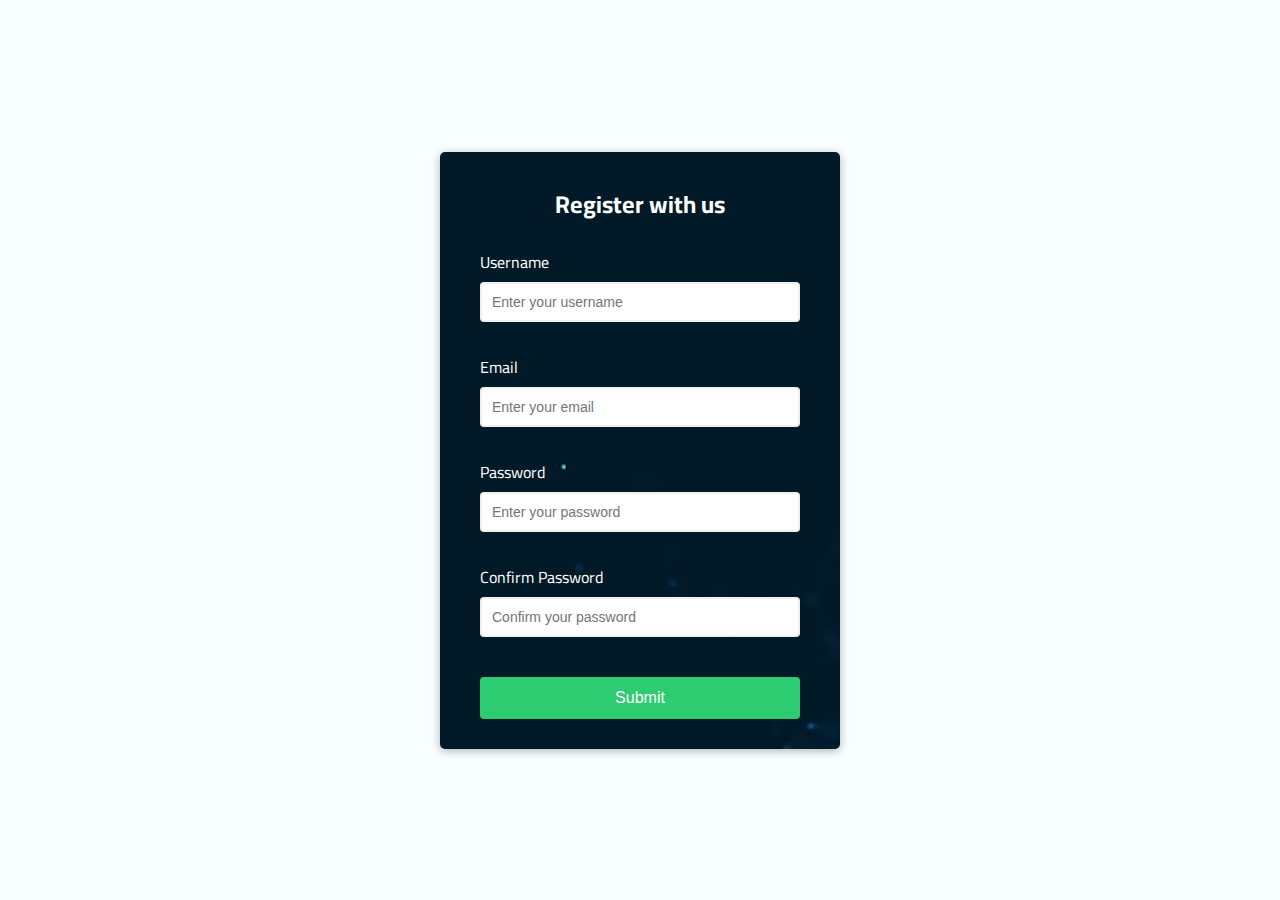
<file: 1. Form Validator/index.html>
<!DOCTYPE html>
<html lang="en">
  <head>
    <meta charset="UTF-8" />
    <meta name="viewport" content="width=device-width, initial-scale=1.0" />
    <link rel="stylesheet" href="style.css" />
    <script defer src="script.js"></script>
    <title>Form Validator</title>
  </head>
  <body>
    <div class="container">
      <form id="form" class="form">
        <h2>Register with us</h2>
        <div class="form-control">
          <label for="username">Username</label>
          <input type="text" id="username" placeholder="Enter your username" />
          <small>Error</small>
        </div>
        <div class="form-control">
          <label for="email">Email</label>
          <input type="text" id="email" placeholder="Enter your email" />
          <small>Error</small>
        </div>
        <div class="form-control">
          <label for="password">Password</label>
          <input
            type="password"
            id="password"
            placeholder="Enter your password"
          />
          <small>Error</small>
        </div>
        <div class="form-control">
          <label for="password2">Confirm Password</label>
          <input
            type="password"
            id="password2"
            placeholder="Confirm your password"
          />
          <small>Error</small>
        </div>
        <button>Submit</button>
      </form>
    </div>
  </body>
</html>
</file>
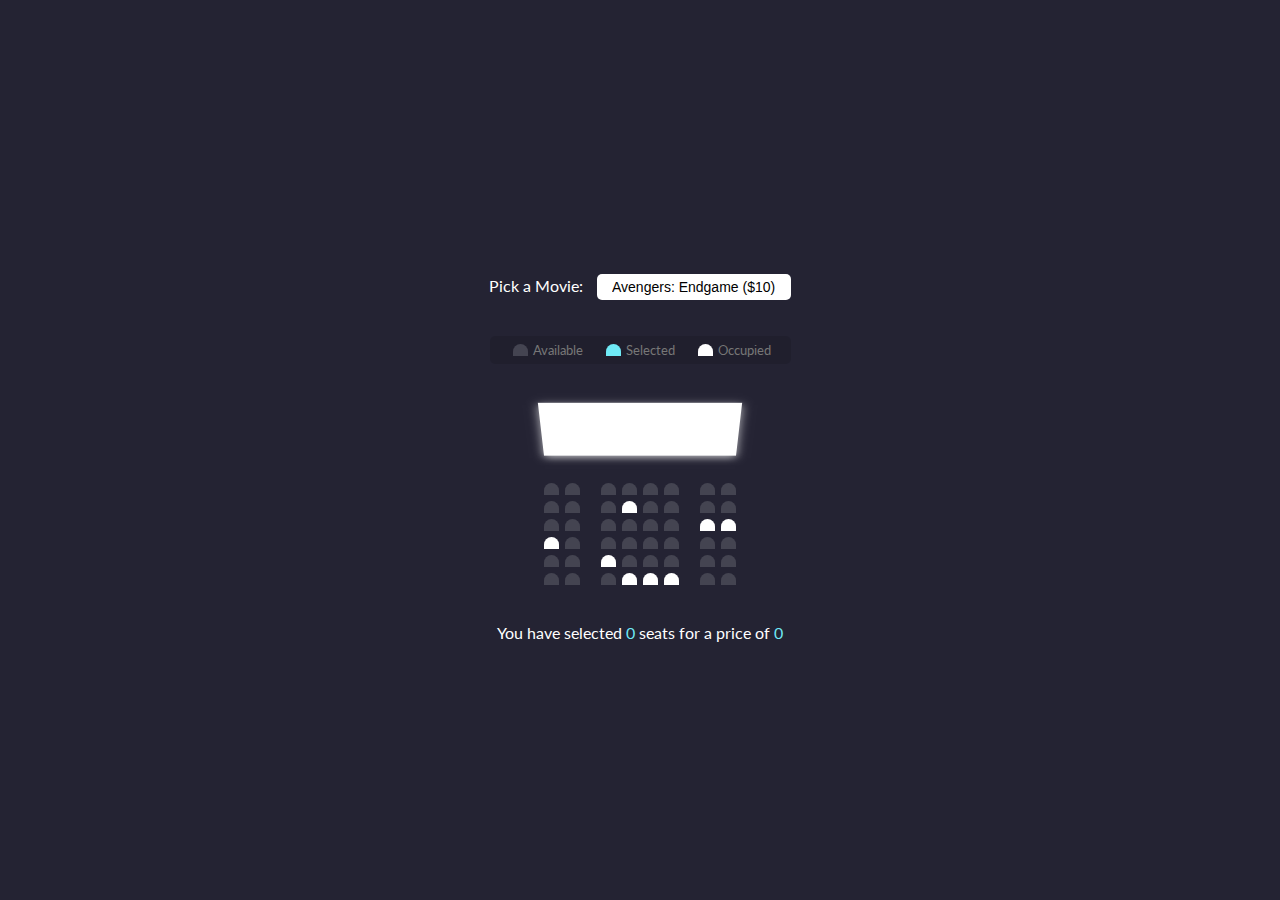
<file: 2. Movie Seat Booking/index.html>
<!DOCTYPE html>
<html lang="en">

<head>
  <meta charset="UTF-8" />
  <meta name="viewport" content="width=device-width, initial-scale=1.0" />
  <title>Movie Seat Booking</title>
  <link rel="stylesheet" href="style.css" />
  <script defer src="script.js"></script>
</head>

<body>
  <div class="movie-container">
    <label">Pick a Movie:</label>
      <select id="movie">
        <option value="10">Avengers: Endgame ($10)</option>
        <option value="12">Vikings ($12)</option>
        <option value="8">Prison Break ($8)</option>
        <option value="9">The 100 ($9)</option>
      </select>
  </div>

  <ul class="showcase">
    <li>
      <div class="seat"></div>
      <small>Available</small>
    </li>
    <li>
      <div class="seat selected"></div>
      <small>Selected</small>
    </li>
    <li>
      <div class="seat occupied"></div>
      <small>Occupied</small>
    </li>
  </ul>

  <div class="container">
    <div class="screen"></div>
    <div class="row">
      <div class="seat"></div>
      <div class="seat"></div>
      <div class="seat"></div>
      <div class="seat"></div>
      <div class="seat"></div>
      <div class="seat"></div>
      <div class="seat"></div>
      <div class="seat"></div>
    </div>
    <div class="row">
      <div class="seat"></div>
      <div class="seat"></div>
      <div class="seat"></div>
      <div class="seat occupied"></div>
      <div class="seat"></div>
      <div class="seat"></div>
      <div class="seat"></div>
      <div class="seat"></div>
    </div>
    <div class="row">
      <div class="seat"></div>
      <div class="seat"></div>
      <div class="seat"></div>
      <div class="seat"></div>
      <div class="seat"></div>
      <div class="seat"></div>
      <div class="seat occupied"></div>
      <div class="seat occupied"></div>
    </div>
    <div class="row">
      <div class="seat occupied"></div>
      <div class="seat"></div>
      <div class="seat"></div>
      <div class="seat"></div>
      <div class="seat"></div>
      <div class="seat"></div>
      <div class="seat"></div>
      <div class="seat"></div>
    </div>
    <div class="row">
      <div class="seat"></div>
      <div class="seat"></div>
      <div class="seat occupied"></div>
      <div class="seat"></div>
      <div class="seat"></div>
      <div class="seat"></div>
      <div class="seat"></div>
      <div class="seat"></div>
    </div>
    <div class="row">
      <div class="seat"></div>
      <div class="seat"></div>
      <div class="seat"></div>
      <div class="seat occupied"></div>
      <div class="seat occupied"></div>
      <div class="seat occupied"></div>
      <div class="seat"></div>
      <div class="seat"></div>
    </div>
  </div>

  <p class="text">You have selected <span id="count">0</span> seats for a price of <span
      id="total"
      >0</span
    >
  </p>
</body>

</html>
</file>
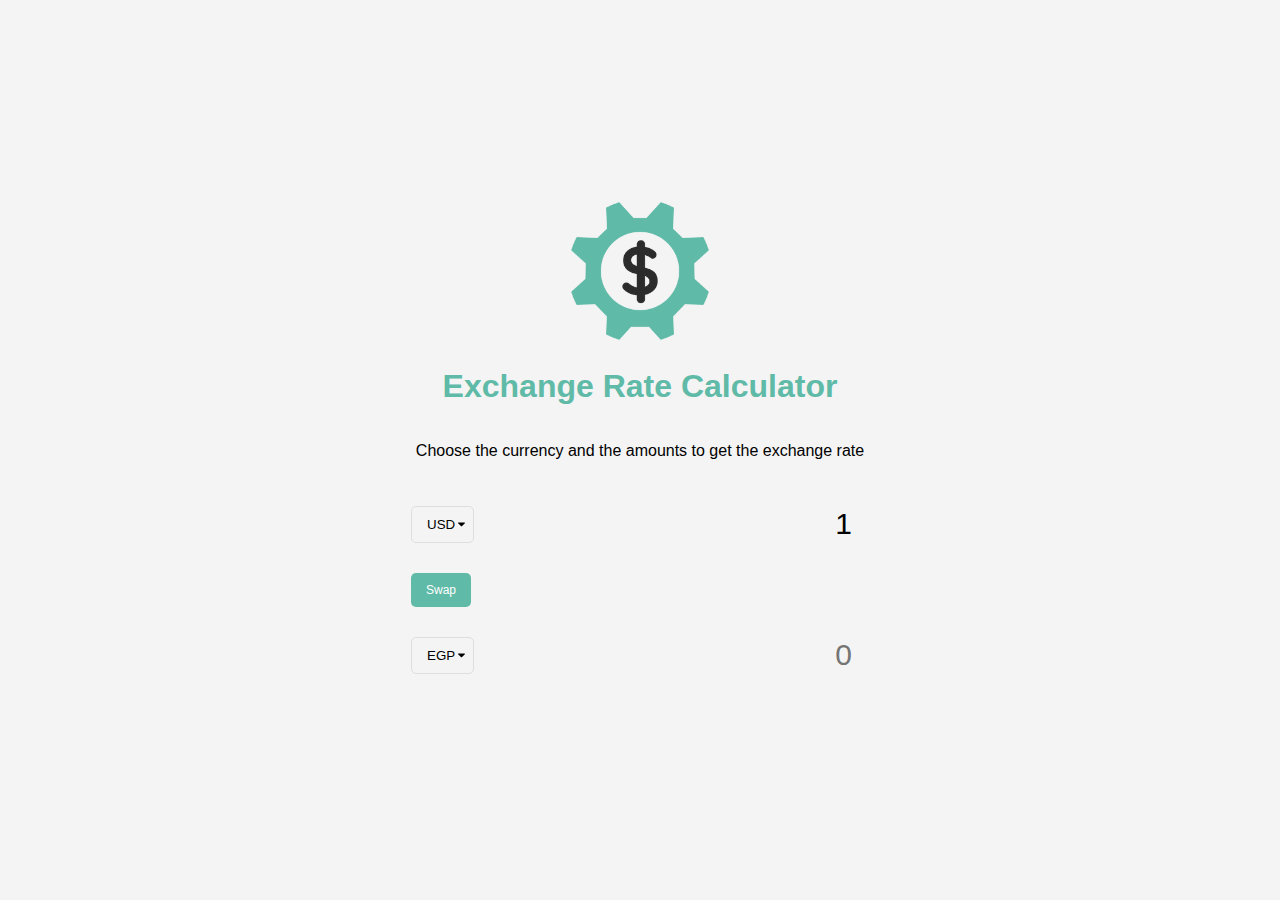
<file: 4. Exchange Rate Calculator/index.html>
<!DOCTYPE html>
<html lang="en">
  <head>
    <meta charset="UTF-8" />
    <meta name="viewport" content="width=device-width, initial-scale=1.0" />
    <title>Exchange Rate Calculator</title>
    <link rel="icon" type="image/x-icon" href="img/money.png" />
    <link rel="stylesheet" href="style.css" />
    <script src="script.js" defer></script>
  </head>
  <body>
    <img src="img/money.png" class="money-img" />
    <h1>Exchange Rate Calculator</h1>
    <p>Choose the currency and the amounts to get the exchange rate</p>

    <div class="container">
      <div class="currency">
        <select id="currency-one">
          <option value="AED">AED</option>
          <option value="ARS">ARS</option>
          <option value="AUD">AUD</option>
          <option value="BGN">BGN</option>
          <option value="BRL">BRL</option>
          <option value="BSD">BSD</option>
          <option value="CAD">CAD</option>
          <option value="CHF">CHF</option>
          <option value="CLP">CLP</option>
          <option value="CNY">CNY</option>
          <option value="COP">COP</option>
          <option value="CZK">CZK</option>
          <option value="DKK">DKK</option>
          <option value="DOP">DOP</option>
          <option value="EGP">EGP</option>
          <option value="EUR">EUR</option>
          <option value="FJD">FJD</option>
          <option value="GBP">GBP</option>
          <option value="GTQ">GTQ</option>
          <option value="HKD">HKD</option>
          <option value="HRK">HRK</option>
          <option value="HUF">HUF</option>
          <option value="IDR">IDR</option>
          <option value="ILS">ILS</option>
          <option value="INR">INR</option>
          <option value="ISK">ISK</option>
          <option value="JPY">JPY</option>
          <option value="KRW">KRW</option>
          <option value="KZT">KZT</option>
          <option value="MXN">MXN</option>
          <option value="MYR">MYR</option>
          <option value="NOK">NOK</option>
          <option value="NZD">NZD</option>
          <option value="PAB">PAB</option>
          <option value="PEN">PEN</option>
          <option value="PHP">PHP</option>
          <option value="PKR">PKR</option>
          <option value="PLN">PLN</option>
          <option value="PYG">PYG</option>
          <option value="RON">RON</option>
          <option value="RUB">RUB</option>
          <option value="SAR">SAR</option>
          <option value="SEK">SEK</option>
          <option value="SGD">SGD</option>
          <option value="THB">THB</option>
          <option value="TRY">TRY</option>
          <option value="TWD">TWD</option>
          <option value="UAH">UAH</option>
          <option value="USD" selected>USD</option>
          <option value="UYU">UYU</option>
          <option value="VND">VND</option>
          <option value="ZAR">ZAR</option>
        </select>
        <input
          type="number"
          min="0"
          id="amount-one"
          placeholder="0"
          value="1"
        />
      </div>

      <div class="swap-rate-container">
        <button class="btn" id="swap">Swap</button>
        <div class="rate" id="rate"></div>
      </div>

      <div class="currency">
        <select id="currency-two">
          <option value="AED">AED</option>
          <option value="ARS">ARS</option>
          <option value="AUD">AUD</option>
          <option value="BGN">BGN</option>
          <option value="BRL">BRL</option>
          <option value="BSD">BSD</option>
          <option value="CAD">CAD</option>
          <option value="CHF">CHF</option>
          <option value="CLP">CLP</option>
          <option value="CNY">CNY</option>
          <option value="COP">COP</option>
          <option value="CZK">CZK</option>
          <option value="DKK">DKK</option>
          <option value="DOP">DOP</option>
          <option value="EGP" selected>EGP</option>
          <option value="EUR">EUR</option>
          <option value="FJD">FJD</option>
          <option value="GBP">GBP</option>
          <option value="GTQ">GTQ</option>
          <option value="HKD">HKD</option>
          <option value="HRK">HRK</option>
          <option value="HUF">HUF</option>
          <option value="IDR">IDR</option>
          <option value="ILS">ILS</option>
          <option value="INR">INR</option>
          <option value="ISK">ISK</option>
          <option value="JPY">JPY</option>
          <option value="KRW">KRW</option>
          <option value="KZT">KZT</option>
          <option value="MXN">MXN</option>
          <option value="MYR">MYR</option>
          <option value="NOK">NOK</option>
          <option value="NZD">NZD</option>
          <option value="PAB">PAB</option>
          <option value="PEN">PEN</option>
          <option value="PHP">PHP</option>
          <option value="PKR">PKR</option>
          <option value="PLN">PLN</option>
          <option value="PYG">PYG</option>
          <option value="RON">RON</option>
          <option value="RUB">RUB</option>
          <option value="SAR">SAR</option>
          <option value="SEK">SEK</option>
          <option value="SGD">SGD</option>
          <option value="THB">THB</option>
          <option value="TRY">TRY</option>
          <option value="TWD">TWD</option>
          <option value="UAH">UAH</option>
          <option value="USD">USD</option>
          <option value="UYU">UYU</option>
          <option value="VND">VND</option>
          <option value="ZAR">ZAR</option>
        </select>
        <input type="number" id="amount-two" placeholder="0" />
      </div>
    </div>
  </body>
</html>
</file>
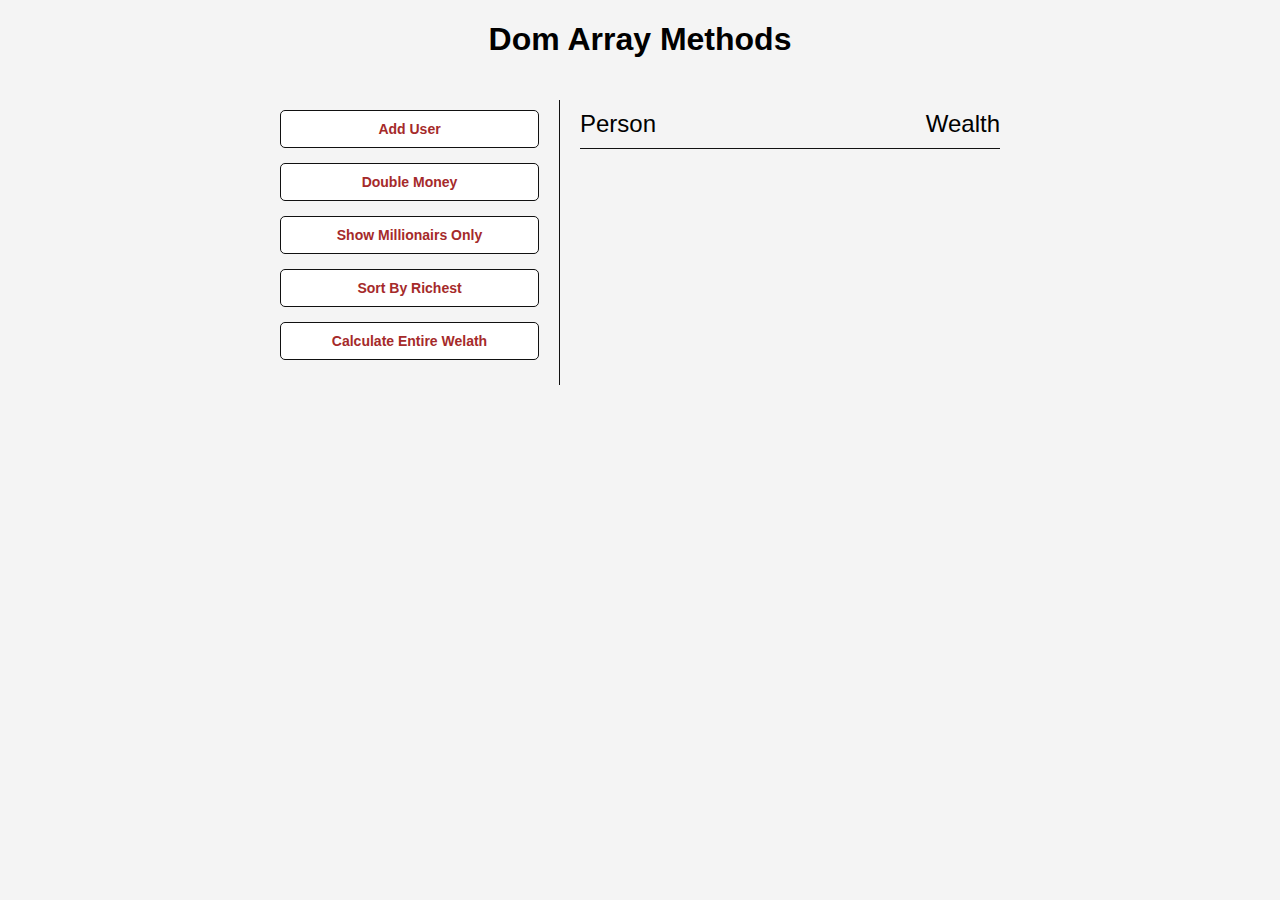
<file: 5. Dom Array Methods/index.html>
<!DOCTYPE html>
<html lang="en">
  <head>
    <meta charset="UTF-8" />
    <meta name="viewport" content="width=device-width, initial-scale=1.0" />
    <title>Dom Array Methods</title>
    <link rel="stylesheet" href="style.css" />
    <script src="script.js" defer></script>
  </head>
  <body>
    <h1>Dom Array Methods</h1>
    <div class="container">
      <aside>
        <button id="add-user">Add User</button>
        <button id="double">Double Money</button>
        <button id="show-millionairs">Show Millionairs Only</button>
        <button id="sort">Sort By Richest</button>
        <button id="calculate-wealth">Calculate Entire Welath</button>
      </aside>

      <main id="main">
        <h2><strong>Person</strong> Wealth</h2>
      </main>
    </div>
  </body>
</html>
</file>
<file: 1. Form Validator/style.css>
@import url('https://fonts.googleapis.com/css2?family=Cairo:wght@200..1000&display=swap');

:root {
  --success-color: #2ecc71;
  --error-color: #e74c3c;
}

* {
  box-sizing: border-box;
}

body {
  background-color: #f9ffff;
  font-family: 'Cairo', sans-serif;
  display: flex; /*make all "direct" childs flex */
  justify-content: center;
  align-items: center;
  min-height: 100vh;
  margin: 0;
}

.container {
  background-color: white;
  border-radius: 5px;
  box-shadow: 0 2px 10px rgba(0, 0, 0, 0.3);
  width: 400px;
  background-image: url('background.avif');
  background-size: cover;
}

h2 {
  text-align: center;
  margin: 0 0 20px;
  color: #fff;
}

.form {
  padding: 30px 40px;
}

.form-control {
  margin-bottom: 10px;
  padding-bottom: 20px;
  position: relative;
}

.form-control label {
  color: #fff;
  display: block;
  margin-bottom: 5px;
}

.form-control input {
  display: block;
  width: 100%;
  padding: 10px;
  font-size: 14px;
  border: 2px solid #f0f0f0;
  border-radius: 4px;
}

.form-control input:focus {
  outline: 0;
  border-color: #888;
}

.form-control.success input {
  border-color: var(--success-color);
}

.form-control.error input {
  border-color: var(--error-color);
}

.form-control small {
  color: var(--error-color);
  visibility: hidden;
  position: absolute;
  bottom: 0;
  left: 0;
}

.form-control.error small {
  visibility: visible;
}

.form button {
  cursor: pointer;
  background-color: #2ecc71;
  border-radius: 4px;
  border: 2px solid #2ecc71;
  color: #fff;
  width: 100%;
  padding: 10px;
  margin-top: 20px;
  font-size: 16px;
  display: block;
}
</file>
<file: 2. Movie Seat Booking/style.css>
@import url('https://fonts.googleapis.com/css?family=Lato&display=swap');

* {
  box-sizing: border-box;
}

body {
  background-color: #242333;
  color: #fff;
  display: flex;
  flex-direction: column;
  align-items: center;
  justify-content: center;
  height: 100vh;
  font-family: 'Lato', sans-serif;
  margin: 0;
}

.movie-container {
  margin: 20px 0;
}

.movie-container select {
  background-color: #fff;
  border: 0;
  border-radius: 5px;
  font-size: 14px;
  margin-left: 10px;
  padding: 5px 15px;
  -moz-appearance: none;
  -webkit-appearance: none;
  appearance: none;
}

.container {
  perspective: 800px;
  margin-bottom: 30px;
}

.seat {
  background-color: #444451;
  height: 12px;
  width: 15px;
  margin: 3px;
  border-top-left-radius: 10px;
  border-top-right-radius: 10px;
}

.seat.selected {
  background-color: #6feaf6;
}

.seat.occupied {
  background-color: #fff;
}

.seat:nth-of-type(2) {
  margin-right: 18px;
}

.seat:nth-last-of-type(2) {
  margin-left: 18px;
}

.seat:not(.occupied):hover {
  cursor: pointer;
  transform: scale(1.2);
}

.showcase .seat:not(.occupied):hover {
  cursor: default;
  transform: scale(1);
}

.showcase {
  background: rgba(0, 0, 0, 0.1);
  padding: 5px 10px;
  border-radius: 5px;
  color: #777;
  list-style-type: none;
  display: flex;
  justify-content: space-between;
}

.showcase li {
  display: flex;
  align-items: center;
  justify-content: center;
  margin: 0 10px;
}

.showcase li small {
  margin-left: 2px;
}

.row {
  display: flex;
}

.screen {
  background-color: #fff;
  height: 70px;
  width: 100%;
  margin: 15px 0;
  transform: rotateX(-45deg);
  box-shadow: 0 3px 10px rgba(255, 255, 255, 0.7);
}

p.text {
  margin: 5px 0;
}

p.text span {
  color: #6feaf6;
}
</file>
<file: 4. Exchange Rate Calculator/style.css>
:root {
  --primary-color: #5fbaa7;
}

* {
  box-sizing: border-box;
}

body {
  background-color: #f4f4f4;
  font-family: Verdana, Geneva, Tahoma, sans-serif;
  display: flex;
  flex-direction: column;
  align-items: center;
  justify-content: center;
  min-height: 100vh;
  margin: 0;
  padding: 20px;
}

h1 {
  color: var(--primary-color);
}

p {
  text-align: center;
}

.btn {
  color: #fff;
  background-color: var(--primary-color);
  padding: 10px 15px;
  border-radius: 5px;
  border: 0;
  cursor: pointer;
  font-size: 12px;
}

.money-img {
  width: 150px;
}

.currency {
  padding: 30px 0;
  display: flex;
  align-items: center;
  justify-content: space-between;
}

.currency select {
  padding: 10px 15px;
  appearance: none;
  border-radius: 5px;
  border: 1px solid #dedede;
  margin-right: 5px;
  background: transparent;
  background-image: url('data:image/svg+xml;charset=US-ASCII,%3Csvg%20xmlns%3D%22http%3A%2F%2Fwww.w3.org%2F2000%2Fsvg%22%20width%3D%22292.4%22%20height%3D%22292.4%22%3E%3Cpath%20fill%3D%22%20000002%22%20d%3D%22M287%2069.4a17.6%2017.6%200%200%200-13-5.4H18.4c-5%200-9.3%201.8-12.9%205.4A17.6%2017.6%200%200%200%200%2082.2c0%205%201.8%209.3%205.4%2012.9l128%20127.9c3.6%203.6%207.8%205.4%2012.8%205.4s9.2-1.8%2012.8-5.4L287%2095c3.5-3.5%205.4-7.8%205.4-12.8%200-5-1.9-9.2-5.5-12.8z%22%2F%3E%3C%2Fsvg%3E');
  background-position: right 8px top 50%, 0, 0;
  background-size: 7px auto, 100%;
  background-repeat: no-repeat;
}

.currency input {
  border: 0;
  background: transparent;
  font-size: 30px;
  text-align: right;
}

.swap-rate-container {
  display: flex;
  justify-content: space-between;
  align-items: center;
}

.rate {
  color: var(--primary-color);
  font-size: 14px;
  padding: 0 10px;
}

select:focus,
input:focus,
.btn:focus {
  outline: 0;
}
</file>
<file: 5. Dom Array Methods/style.css>
* {
  box-sizing: border-box;
}

body {
  background-color: #f4f4f4;
  font-family: Arial, Helvetica, sans-serif;
  display: flex;
  align-items: center;
  flex-direction: column;
  min-height: 100vh;
  margin: 0;
}

.container {
  display: flex;
  padding: 20px;
  margin: 0 auto;
  width: 800px;
  max-width: 100%;
}

aside {
  padding: 10px 20px;
  width: 300px;
  border-right: 1px solid #111;
}

button {
  background-color: #fff;
  color: brown;
  display: block;
  border: #111 solid 1px;
  border-radius: 5px;
  padding: 10px;
  margin-bottom: 15px;
  width: 100%;
  cursor: pointer;
  font-weight: bold;
  font-size: 14px;
}

main {
  flex: 1;
  padding: 10px 20px;
}

h2,
h3 {
  border-bottom: 1px solid #111;
  padding-bottom: 10px;
  display: flex;
  justify-content: space-between;
  font-weight: 300;
  margin: 0 0 20px;
}

h3 {
  background-color: #fff;
  padding: 10px;
  margin: 20px 0 0;
}

.person {
  display: flex;
  justify-content: space-between;
  font-size: 16px;
  margin-bottom: 10px;
}
</file>
